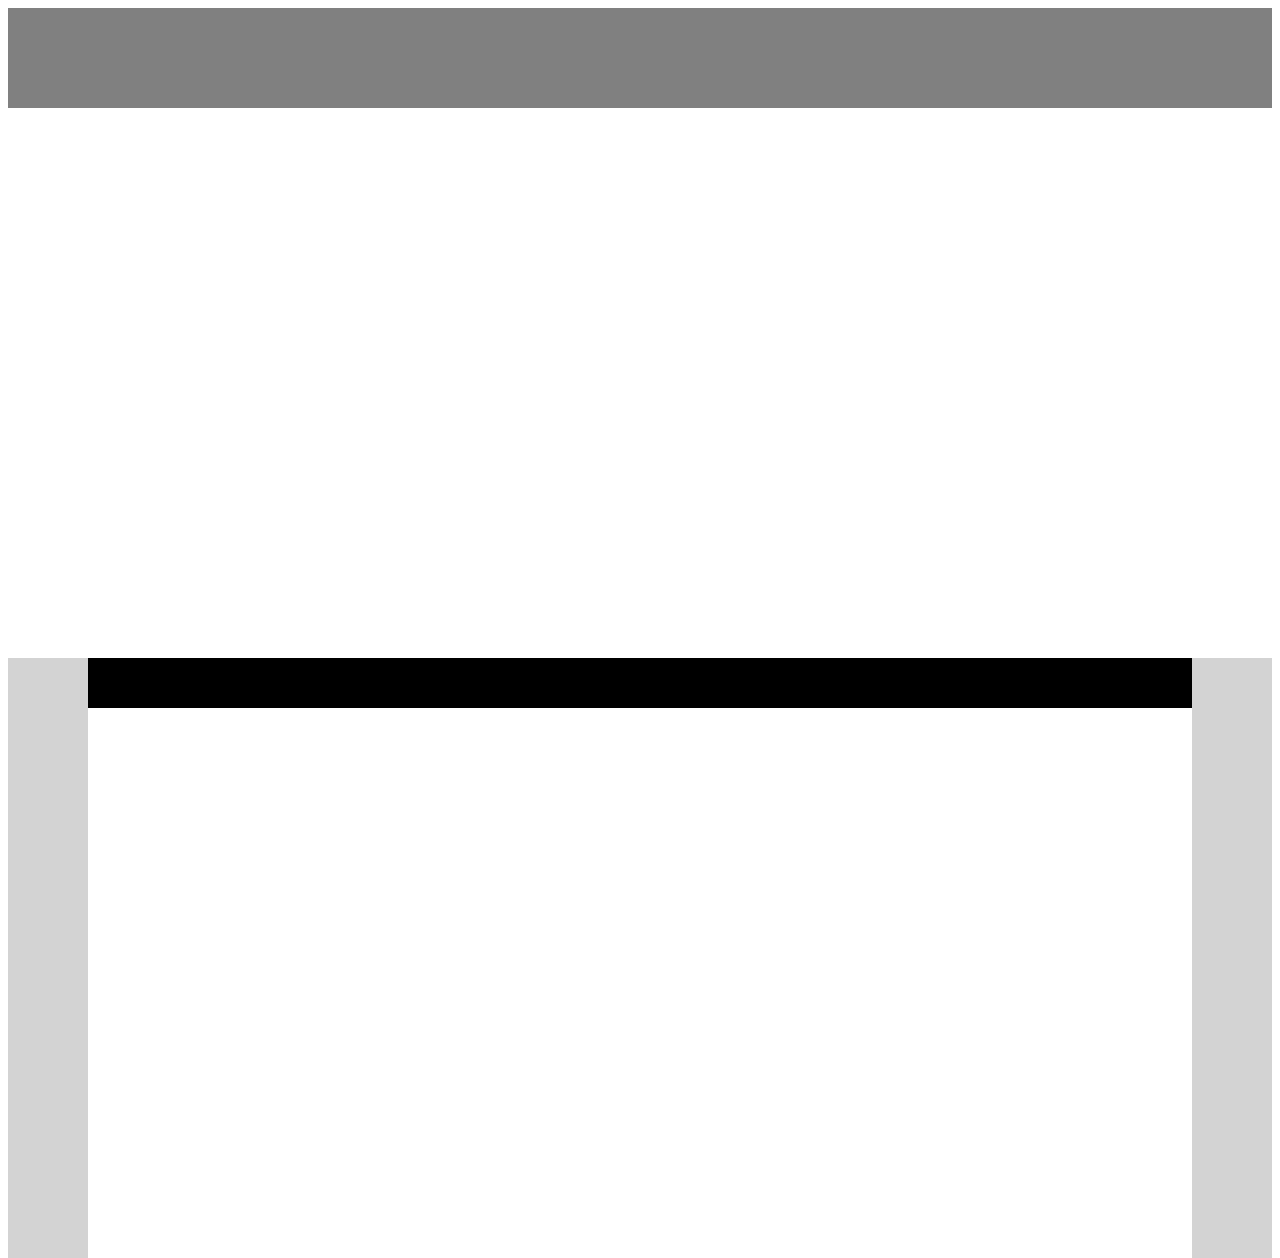
<file: first/index.html>
<!DOCTYPE html>
<html lang="en">
<head>
    <link rel="stylesheet" href="index.css" />
</head>
<body>
    <header></header>
    <div class="main">
        <div class="left"></div>
        <div class="right"></div>
        <footer></footer>
    </div>
</body>
</html>
</file>
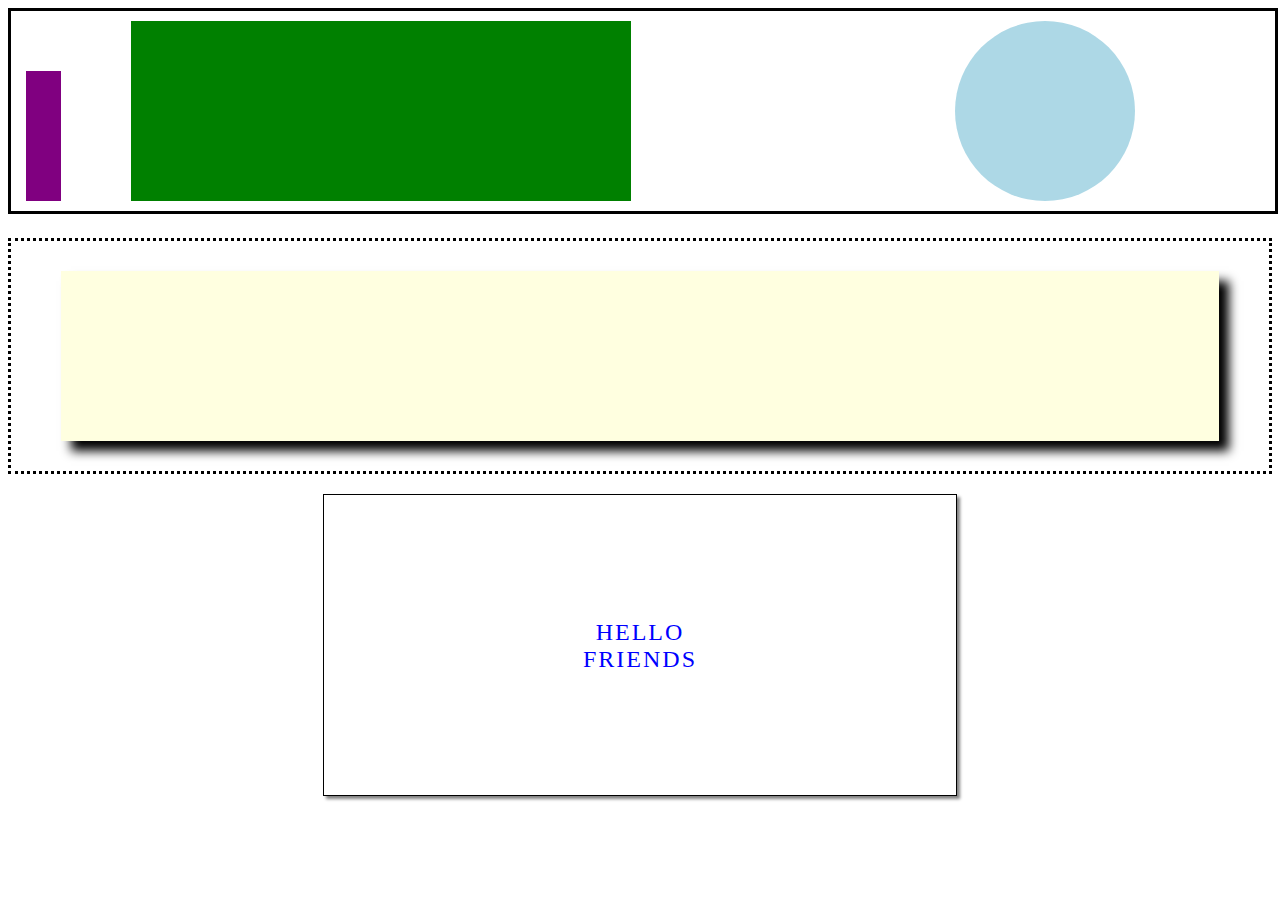
<file: second/index.html>
<!-- Put your HTML HERE, make sure to connect your index.css sheet -->
<!DOCTYPE html>
<html>
<head>
    <title>html layout second part</title>
    <link rel="stylesheet" href="index.css" />
</head>
<body>
    <header>
        <div class="purple"></div>
        <div class="green"></div>
        <div class="blue"></div>
    </header>
        <div class="middle">
            <div class="yellow"></div>
        </div>
    <footer>
        <p>HELLO<br>FRIENDS</p>
    </footer>
</body>
</html>

<!DOCTYPE html>
<html lang="en">
<head>
    <meta charset="UTF-8">
    <meta name="viewport" content="width=device-width, initial-scale=1.0">
    <title>Document</title>
</head>
<body>
    
</body>
</html>
</file>
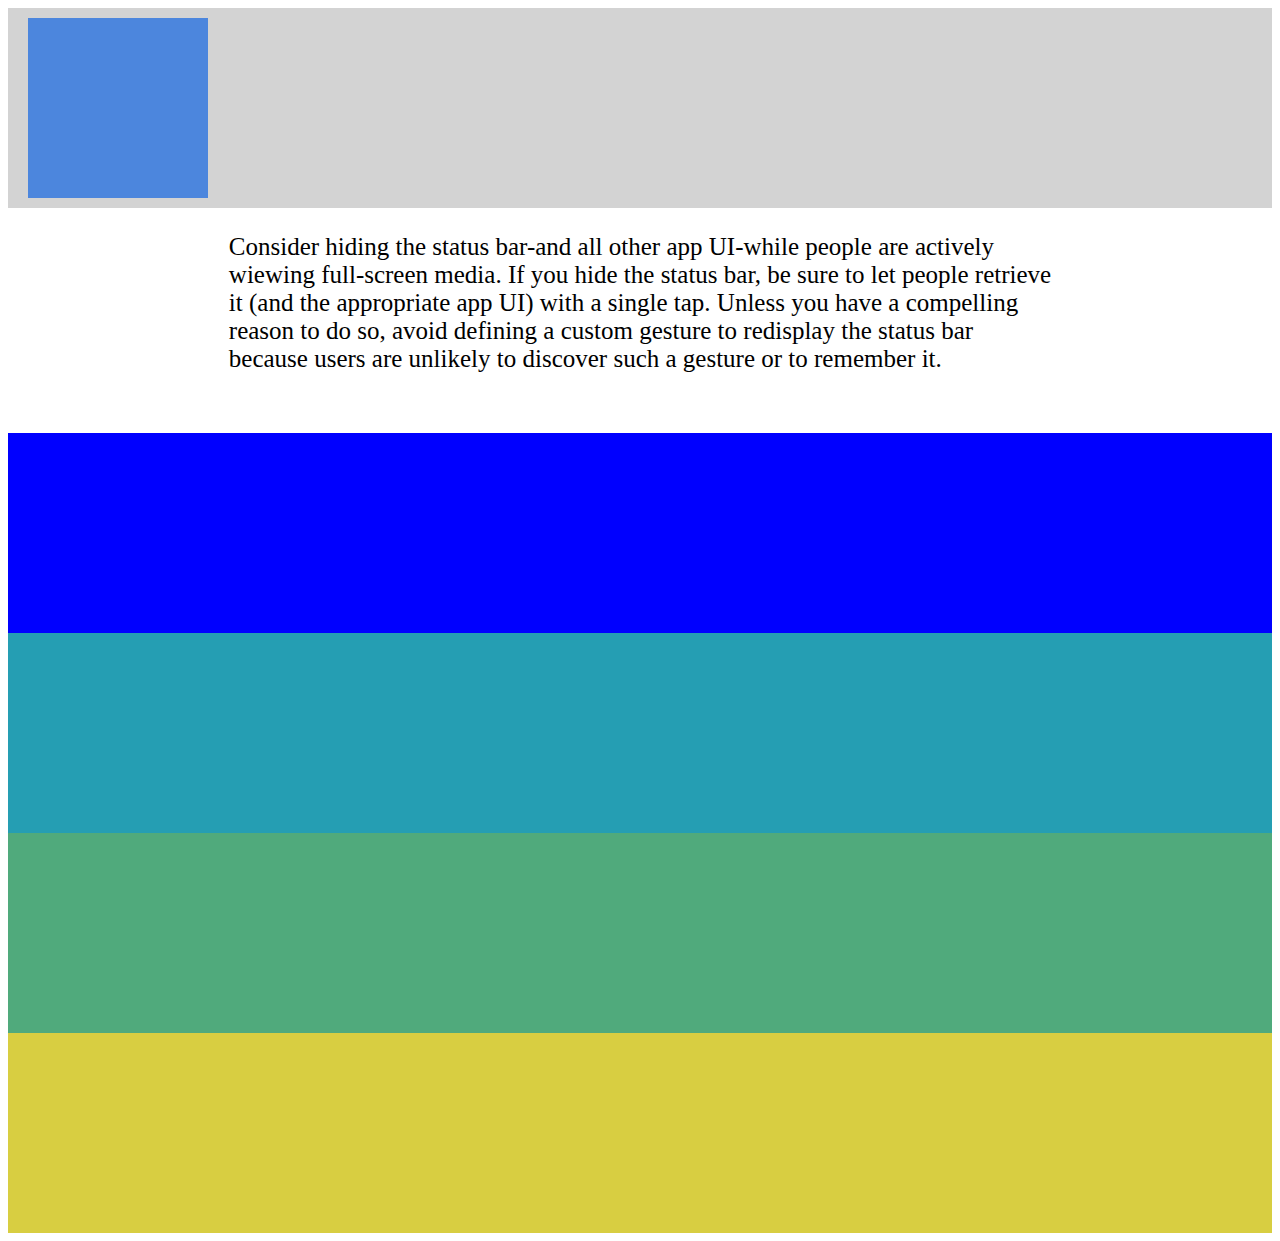
<file: third/index.html>
<!-- Put your HTML HERE, make sure to connect your index.css sheet -->
<!DOCTYPE html>
<html lang="en">
<head>
    <meta charset="UTF-8">
    <meta name="viewport" content="width=device-width, initial-scale=1.0">
    <meta http-equiv="X-UA-Compatible" content="ie=edge">
    <title>Document</title>
    <link rel="stylesheet" href="index.css">
</head>
<body>
    <main class="main-wrapper">
        <header class="header">
            <div class="blue-box"></div>
        </header>
            <section class="main-section">

                <p class="text">Consider hiding the status bar-and all other app UI-while people are actively<br> wiewing full-screen media. If you hide the status bar, be sure to let people retrieve<br> it (and the appropriate app UI) with a single tap. Unless you have a compelling<br> reason to do so, avoid defining a custom gesture to redisplay the status bar<br> because users are unlikely to discover such a gesture or to remember it.</p>
            </section>

            <div class="blue"></div>
            <div class="bluegreen"></div>
            <div class="lightgreen"></div>
            <div class="yellow"></div>

    </main>
</body>
</html>
</file>
<file: first/index.css>
header {
    height: 100px;
    background-color: grey;
}

.main {
    display: inline;
}

.left {
    float: left;
    width: 80px;
    height: 600px;
    background-color: lightgrey;
}

.right {
    float: right;
    width: 80px;
    height: 600px;
    background-color: lightgrey;
}

footer {
    height: 50px;
    background-color: black;
    margin-top: 550px;
}
</file>
<file: second/index.css>
header {
    height: 200px;
    width: 100%;
    border: solid black;
    margin-bottom: 20px;
    display: inline-block;
}

.purple {
    width: 35px;
    height: 130px;
    background-color: purple;
    margin-left: 15px;
    margin-top: 60px;
    float: left;
}

.green {
    width: 500px;
    height: 180px;
    margin-left: 70px;
    margin-top: 10px;
    float: left;
    background-color: green;
}

.blue {
    background: lightblue;
    padding: 90px;
    /*border: 15px;*/
    margin-top: 10px;
    margin-right: 140px;
    border-radius: 50%;
    float: right;
    shape-outside: margin-box;
}

.middle {
    height: 230px;
    border: dotted black;
    margin-bottom: 20px;
    
}

.yellow {
    height: 170px;
    width: 92%;
    margin-top: 30px;
    background-color: lightyellow;
    margin-left: auto;
    margin-right: auto;
    box-shadow: 10px 10px 10px black;
    
}

footer {
    height: 300px;
    width: 50%;
    background-color: white;
    border: 1px solid black;
    box-shadow: 3px 3px 3px grey;
    margin-left: auto;
    margin-right: auto;
}

p {
    text-align: center;
    padding: 100px 0;
    color: blue;
    letter-spacing: 2px;
    font-size: x-large;
}
</file>
<file: third/index.css>
.header {
    width: 100%;
    height: 200px;
    background: lightgrey;
}

.blue-box {
    background: rgb(76, 134, 221);
    height: 180px;
    width: 180px;
    margin-top: 10px;
    margin-left: 20px;
    float: left;
}

.main-section {
    width: 100%;
    height: 200px;
    background: white;
}

.text {
    display: flex;
	flex-direction: row;
	flex-wrap: nowrap;
	justify-content: center;
	align-items: center;
    align-content: stretch;
    font-size: 25px;
}

.blue {
    width: 100%;
    height: 200px;
    background: blue;
}

.bluegreen {
    width: 100%;
    height: 200px;
    background: rgb(37, 158, 179);
}

.lightgreen {
    width: 100%;
    height: 200px;
    background: rgb(80, 170, 124);
}

.yellow {
    width: 100%;
    height: 200px;
    background: rgb(216, 206, 65);
}
</file>
